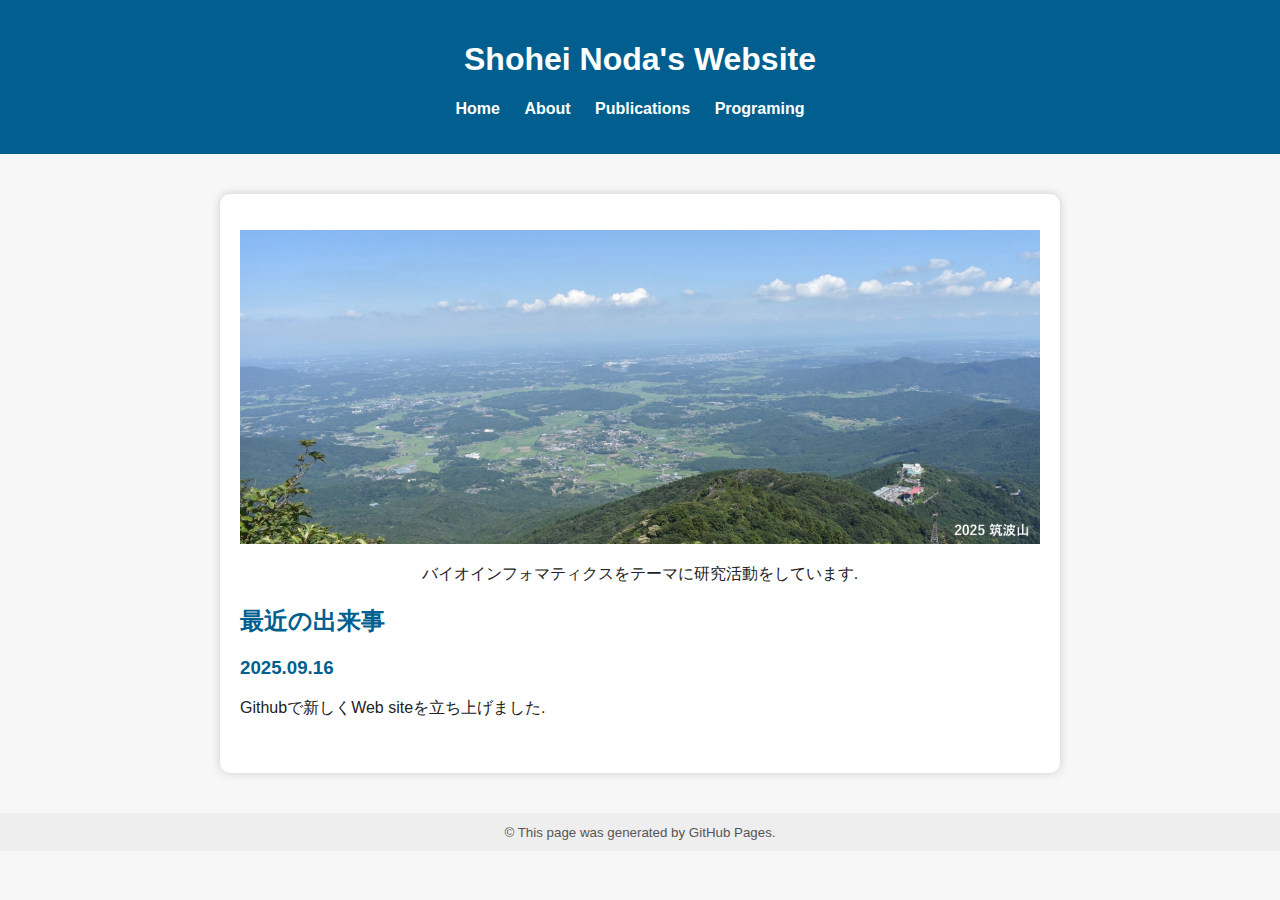
<file: index.html>
<!DOCTYPE html>
<html lang="ja">
  <head>
    <meta charset="UTF-8">
    <title>Home</title>
    <link rel="stylesheet" href="style.css">

    <!-- Google tag (gtag.js) -->
    <script async src="https://www.googletagmanager.com/gtag/js?id=G-EEYT5EZTVP"></script>
    <script>
      window.dataLayer = window.dataLayer || [];
      function gtag(){dataLayer.push(arguments);}
      gtag('js', new Date());

      gtag('config', 'G-EEYT5EZTVP');
    </script>

  </head>
  <body>
    <div id="header"></div>
    
    <main>
      <section>
        <p align="center"><img src="picture_1.JPG" alt="" style="width:100%; height:100%;"></p>
        <p align="center">バイオインフォマティクスをテーマに研究活動をしています.</p>
      </section>
      <section id="event">
        <h2>最近の出来事</h2>
        <h3>2025.09.16</h3>
        <p>Githubで新しくWeb siteを立ち上げました.</p>
        <br>
      </section>
    </main>

    <div id="footer"></div>

    <script>
      fetch("./header.html")
        .then((response) => response.text())
        .then((data) => document.querySelector("#header").innerHTML = data);
      fetch("./footer.html")
        .then((response) => response.text())
        .then((data) => document.querySelector("#footer").innerHTML = data);
    </script>

  </body>
</html>
</file>
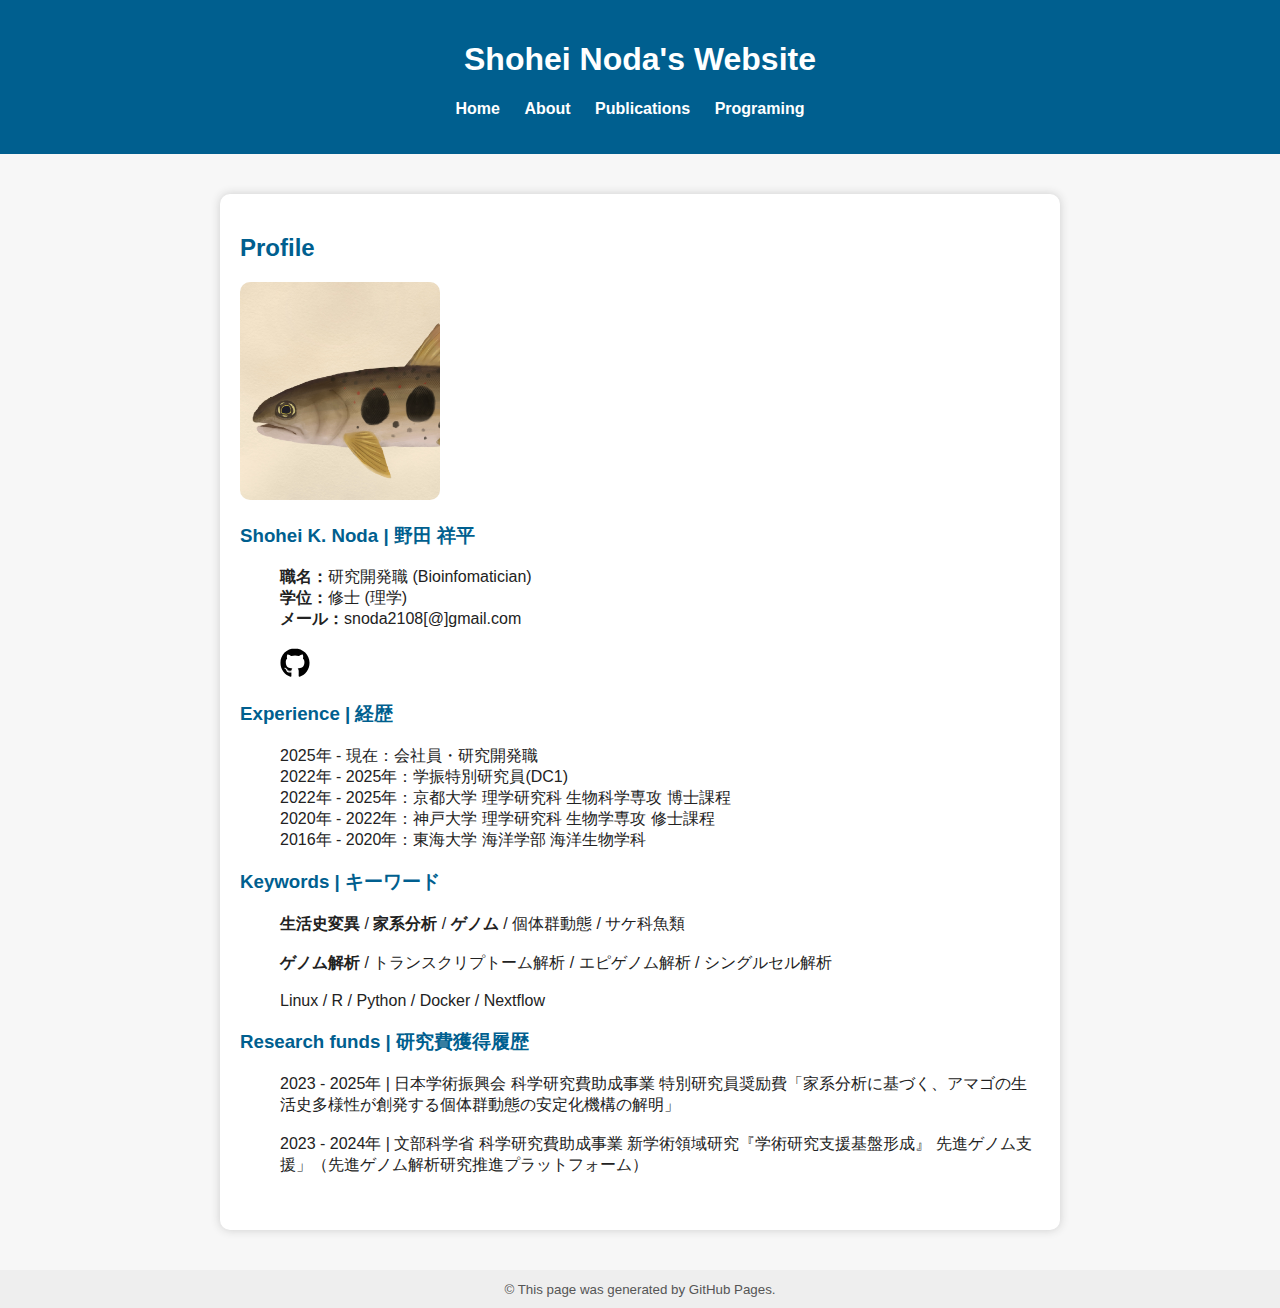
<file: about.html>
<!DOCTYPE html>
<html lang="ja">
  <head>
    <meta charset="UTF-8">
    <title>About</title>
    <link rel="stylesheet" href="style.css">
  </head>
  <body>
    <div id="header"></div>
    
    <main>
        <section id="profile">
        <h2>Profile</h2>
        <img src="profile.jpeg" alt="プロフィール写真" style="max-width:200px; border-radius:10px;">
        <h3>Shohei K. Noda | 野田 祥平</h3>
        <ul>
            <strong>職名：</strong>研究開発職 (Bioinfomatician) <br>
            <strong>学位：</strong>修士 (理学)<br>
            <strong>メール：</strong>snoda2108[@]gmail.com <br><br>
            <a href="https://github.com/shohei020212" target="_blank" aria-label="GitHub">
                <svg xmlns="http://www.w3.org/2000/svg" viewBox="0 0 512 512" style="max-width:30px;">
                    <!--!Font Awesome Free v7.0.1 by @fontawesome - https://fontawesome.com License - https://fontawesome.com/license/free Copyright 2025 Fonticons, Inc.-->
                    <path d="M173.9 397.4c0 2-2.3 3.6-5.2 3.6-3.3 .3-5.6-1.3-5.6-3.6 0-2 2.3-3.6 5.2-3.6 3-.3 5.6 1.3 5.6 3.6zm-31.1-4.5c-.7 2 1.3 4.3 4.3 4.9 2.6 1 5.6 0 6.2-2s-1.3-4.3-4.3-5.2c-2.6-.7-5.5 .3-6.2 2.3zm44.2-1.7c-2.9 .7-4.9 2.6-4.6 4.9 .3 2 2.9 3.3 5.9 2.6 2.9-.7 4.9-2.6 4.6-4.6-.3-1.9-3-3.2-5.9-2.9zM252.8 8c-138.7 0-244.8 105.3-244.8 244 0 110.9 69.8 205.8 169.5 239.2 12.8 2.3 17.3-5.6 17.3-12.1 0-6.2-.3-40.4-.3-61.4 0 0-70 15-84.7-29.8 0 0-11.4-29.1-27.8-36.6 0 0-22.9-15.7 1.6-15.4 0 0 24.9 2 38.6 25.8 21.9 38.6 58.6 27.5 72.9 20.9 2.3-16 8.8-27.1 16-33.7-55.9-6.2-112.3-14.3-112.3-110.5 0-27.5 7.6-41.3 23.6-58.9-2.6-6.5-11.1-33.3 2.6-67.9 20.9-6.5 69 27 69 27 20-5.6 41.5-8.5 62.8-8.5s42.8 2.9 62.8 8.5c0 0 48.1-33.6 69-27 13.7 34.7 5.2 61.4 2.6 67.9 16 17.7 25.8 31.5 25.8 58.9 0 96.5-58.9 104.2-114.8 110.5 9.2 7.9 17 22.9 17 46.4 0 33.7-.3 75.4-.3 83.6 0 6.5 4.6 14.4 17.3 12.1 100-33.2 167.8-128.1 167.8-239 0-138.7-112.5-244-251.2-244zM105.2 352.9c-1.3 1-1 3.3 .7 5.2 1.6 1.6 3.9 2.3 5.2 1 1.3-1 1-3.3-.7-5.2-1.6-1.6-3.9-2.3-5.2-1zm-10.8-8.1c-.7 1.3 .3 2.9 2.3 3.9 1.6 1 3.6 .7 4.3-.7 .7-1.3-.3-2.9-2.3-3.9-2-.6-3.6-.3-4.3 .7zm32.4 35.6c-1.6 1.3-1 4.3 1.3 6.2 2.3 2.3 5.2 2.6 6.5 1 1.3-1.3 .7-4.3-1.3-6.2-2.2-2.3-5.2-2.6-6.5-1zm-11.4-14.7c-1.6 1-1.6 3.6 0 5.9s4.3 3.3 5.6 2.3c1.6-1.3 1.6-3.9 0-6.2-1.4-2.3-4-3.3-5.6-2z"/>
                </svg>
            </a>
        </ul>
        </section>

        <section id="experience">
        <h3>Experience | 経歴</h3>
        <ul>
            2025年 - 現在：会社員・研究開発職 <br>
            2022年 - 2025年：学振特別研究員(DC1) <br>
            2022年 - 2025年：京都大学 理学研究科 生物科学専攻 博士課程 <br>
            2020年 - 2022年：神戸大学 理学研究科 生物学専攻 修士課程 <br>
            2016年 - 2020年：東海大学 海洋学部 海洋生物学科 <br>
        </ul>
        </section>
    
        <section id="keywords">
        <h3>Keywords | キーワード</h3>
        <ul>
            <dt>
                <strong>生活史変異</strong> / <strong>家系分析</strong> / <strong>ゲノム</strong> / 個体群動態 / サケ科魚類
                <br><br>
                <strong>ゲノム解析</strong> / トランスクリプトーム解析 / エピゲノム解析 / シングルセル解析
                <br><br>
                Linux / R / Python / Docker / Nextflow 
            </dt>
        </ul>
        </section>
    
        <section id="funds">
        <h3>Research funds | 研究費獲得履歴</h3>
        <ul>
            2023 - 2025年 | 日本学術振興会 科学研究費助成事業 特別研究員奨励費「家系分析に基づく、アマゴの生活史多様性が創発する個体群動態の安定化機構の解明」
            <br><br>
            2023 - 2024年 | 文部科学省 科学研究費助成事業 新学術領域研究『学術研究支援基盤形成』 先進ゲノム支援」（先進ゲノム解析研究推進プラットフォーム）
            <br><br>
        </ul>
        </section>
    </main>

    <div id="footer"></div>

    <script>
      fetch("./header.html")
        .then((response) => response.text())
        .then((data) => document.querySelector("#header").innerHTML = data);
      fetch("./footer.html")
        .then((response) => response.text())
        .then((data) => document.querySelector("#footer").innerHTML = data);
    </script>

  </body>
</html>
</file>
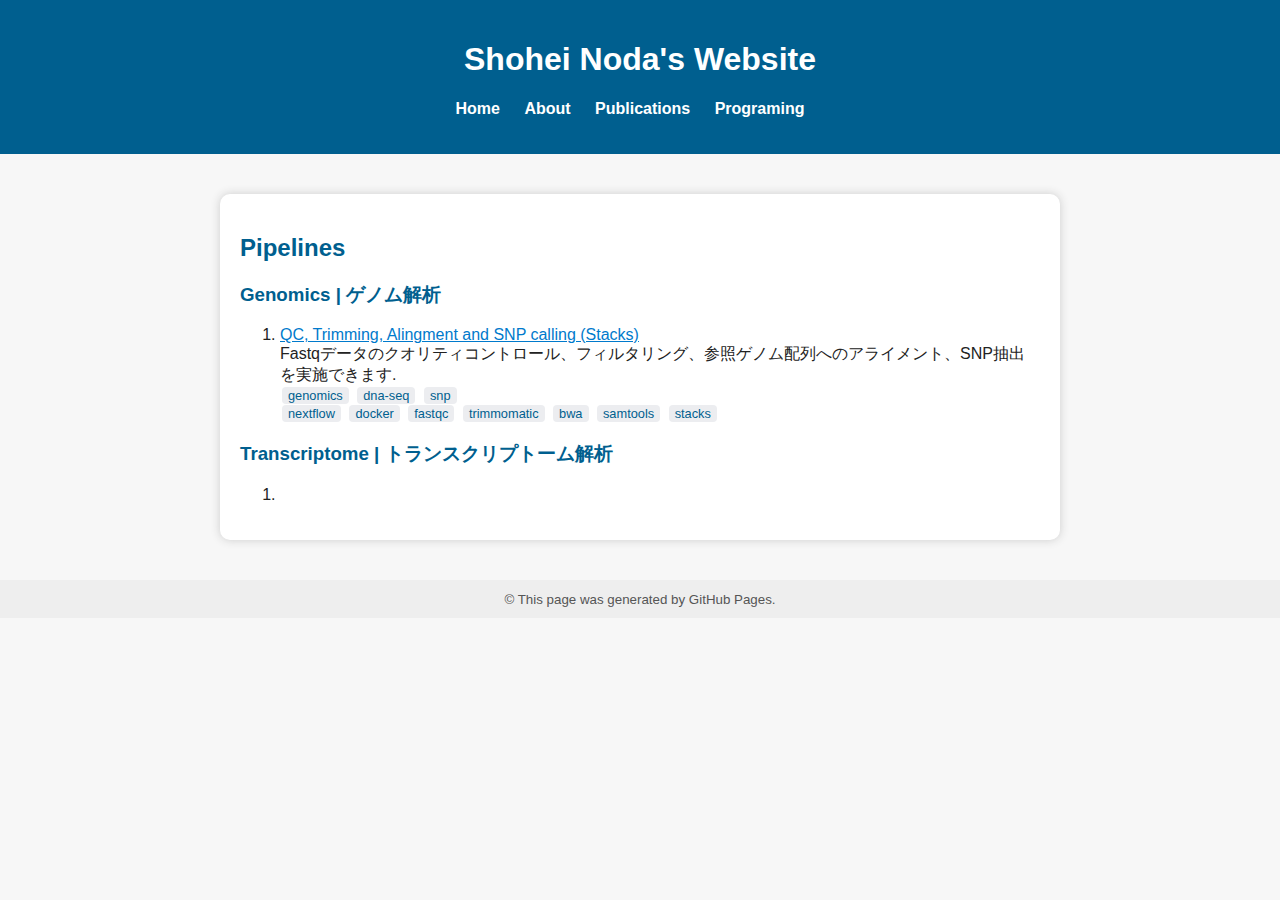
<file: programing.html>
<!DOCTYPE html>
<html lang="ja">
  <head>
    <meta charset="UTF-8">
    <title>Programing</title>
    <link rel="stylesheet" href="style.css">
  </head>
  <body>
    <div id="header"></div>
    
    <main>
        <section id="pipelines">
        <h2>Pipelines</h2>
        <h3>Genomics | ゲノム解析</h3>
        <ol>
            <li>
                <span style="float:left"><a href="genomics_1.html">QC, Trimming, Alingment and SNP calling (Stacks)</a></span> <br>
                Fastqデータのクオリティコントロール、フィルタリング、参照ゲノム配列へのアライメント、SNP抽出を実施できます. <br>
                <span class="keyword"><small>genomics</small></span>
                <span class="keyword"><small>dna-seq</small></span>
                <span class="keyword"><small>snp</small></span> <br>
                <span class="keyword"><small>nextflow</small></span>
                <span class="keyword"><small>docker</small></span>
                <span class="keyword"><small>fastqc</small></span>
                <span class="keyword"><small>trimmomatic</small></span>
                <span class="keyword"><small>bwa</small></span>
                <span class="keyword"><small>samtools</small></span>
                <span class="keyword"><small>stacks</small></span>
            </li>
        </ol>
        <h3>Transcriptome | トランスクリプトーム解析</h3>
        <ol>
            <li></li>
        </ol>
        </section>
    </main>

    <div id="footer"></div>

    <script>
      fetch("./header.html")
        .then((response) => response.text())
        .then((data) => document.querySelector("#header").innerHTML = data);
      fetch("./footer.html")
        .then((response) => response.text())
        .then((data) => document.querySelector("#footer").innerHTML = data);
    </script>

  </body>
</html>
</file>
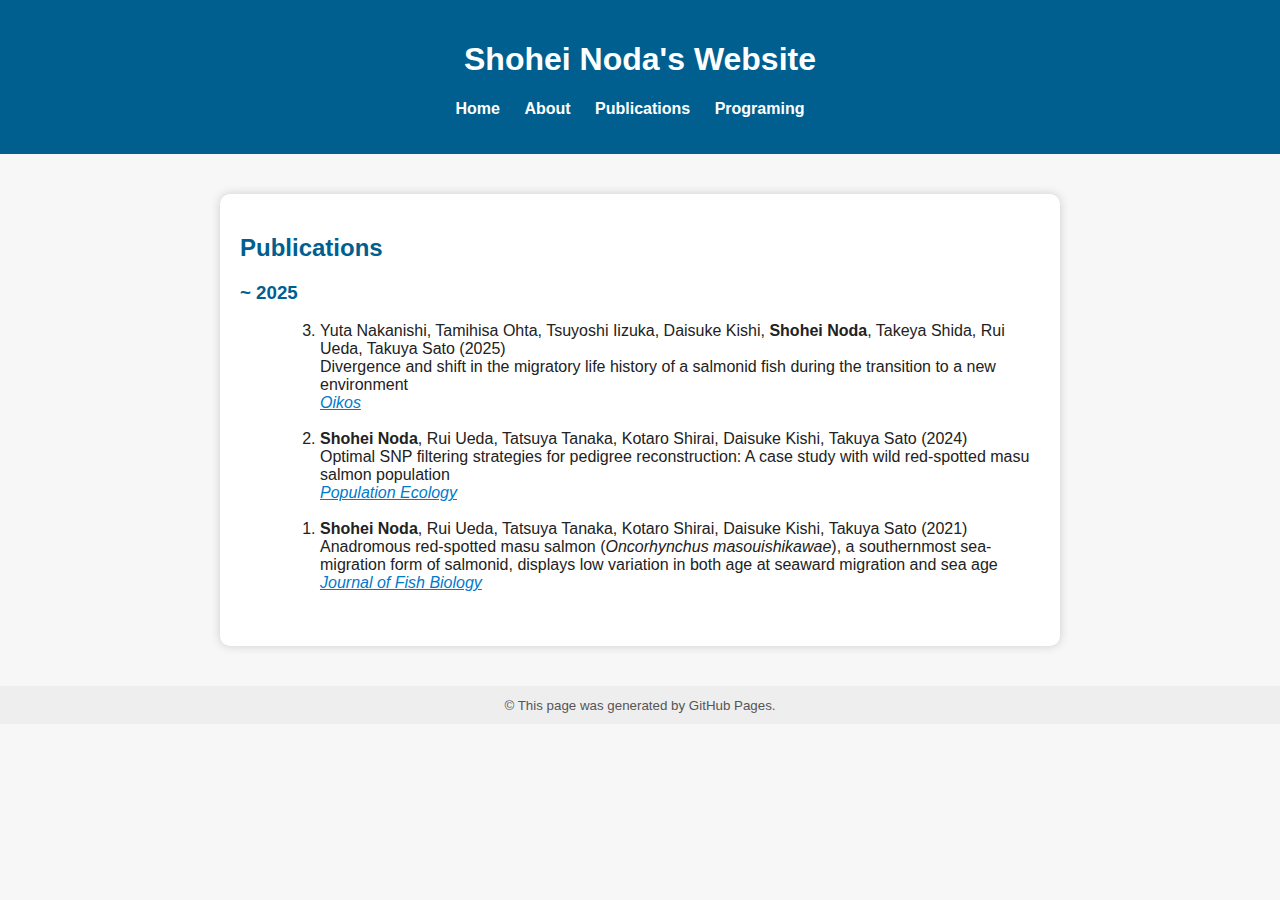
<file: publications.html>
<!DOCTYPE html>
<html lang="ja">
  <head>
    <meta charset="UTF-8">
    <title>Publications</title>
    <link rel="stylesheet" href="style.css">
  </head>
  <body>
    <div id="header"></div>
    
    <main>
        <section id="publications">
            <h2>Publications</h2>
            <h3>~ 2025</h3>
            <ul>
                <ol reversed>
                    <li>Yuta Nakanishi, Tamihisa Ohta, Tsuyoshi Iizuka, Daisuke Kishi, <strong>Shohei Noda</strong>, Takeya Shida, Rui Ueda, Takuya Sato (2025) <br> 
                    Divergence and shift in the migratory life history of a salmonid fish during the transition to a new environment <br>
                    <span style="float:left;"><a href="https://nsojournals.onlinelibrary.wiley.com/doi/10.1111/oik.10981"><i>Oikos</i></a></span>
                    </li>
                    <br><br>
                    <li><strong>Shohei Noda</strong>, Rui Ueda, Tatsuya Tanaka, Kotaro Shirai, Daisuke Kishi, Takuya Sato (2024) <br> 
                    Optimal SNP filtering strategies for pedigree reconstruction: A case study with wild red‐spotted masu salmon population <br>
                    <span style="float:left;"><a href="https://esj-journals.onlinelibrary.wiley.com/doi/10.1002/1438-390X.12192"><i>Population Ecology</i></a></span>
                    </li>
                    <br><br>
                    <li><strong>Shohei Noda</strong>, Rui Ueda, Tatsuya Tanaka, Kotaro Shirai, Daisuke Kishi, Takuya Sato (2021) <br> 
                    Anadromous red‐spotted masu salmon (<i>Oncorhynchus masouishikawae</i>), a southernmost sea‐migration form of salmonid, displays low variation in both age at seaward migration and sea age <br>
                    <span style="float:left;"><a href="https://onlinelibrary.wiley.com/doi/10.1111/jfb.14818"><i>Journal of Fish Biology</i></a></span>
                    </li>
                    <br><br>
                </ol>
            </ul>
        </section>
    </main>

    <div id="footer"></div>

    <script>
      fetch("./header.html")
        .then((response) => response.text())
        .then((data) => document.querySelector("#header").innerHTML = data);
      fetch("./footer.html")
        .then((response) => response.text())
        .then((data) => document.querySelector("#footer").innerHTML = data);
    </script>

  </body>
</html>
</file>
<file: style.css>
body {
  font-family: "Helvetica Neue", Arial, sans-serif;
  background: #f7f7f7;
  color: #222;
  margin: 0;
  padding: 0;
}
header {
  background: #005f8f;
  color: #fff;
  padding: 20px 0;
  text-align: center;
}
nav ul {
  list-style: none;
  padding-left: 0;
}
nav li {
  display: inline;
  margin-right: 20px;
}
nav a {
  color: #fff;
  text-decoration: none;
  font-weight: bold;
}
main {
  max-width: 800px;
  margin: 40px auto;
  padding: 20px;
  background: #fff;
  border-radius: 10px;
  box-shadow: 0 0 10px #ccc;
}
h2, h3 {
  color: #005f8f;
}
span a {
  color: #007acc;
  text-decoration: underline;
}
footer {
  text-align: center;
  padding: 10px 0;
  background: #eee;
  color: #555;
}
.keyword small {
  font-size: 0.8em;
  color: #005f8f;
  background: rgb(236, 237, 240);
  border-radius: 4px;
  padding: 1px 6px;
  margin: 0 2px;
}
</file>
